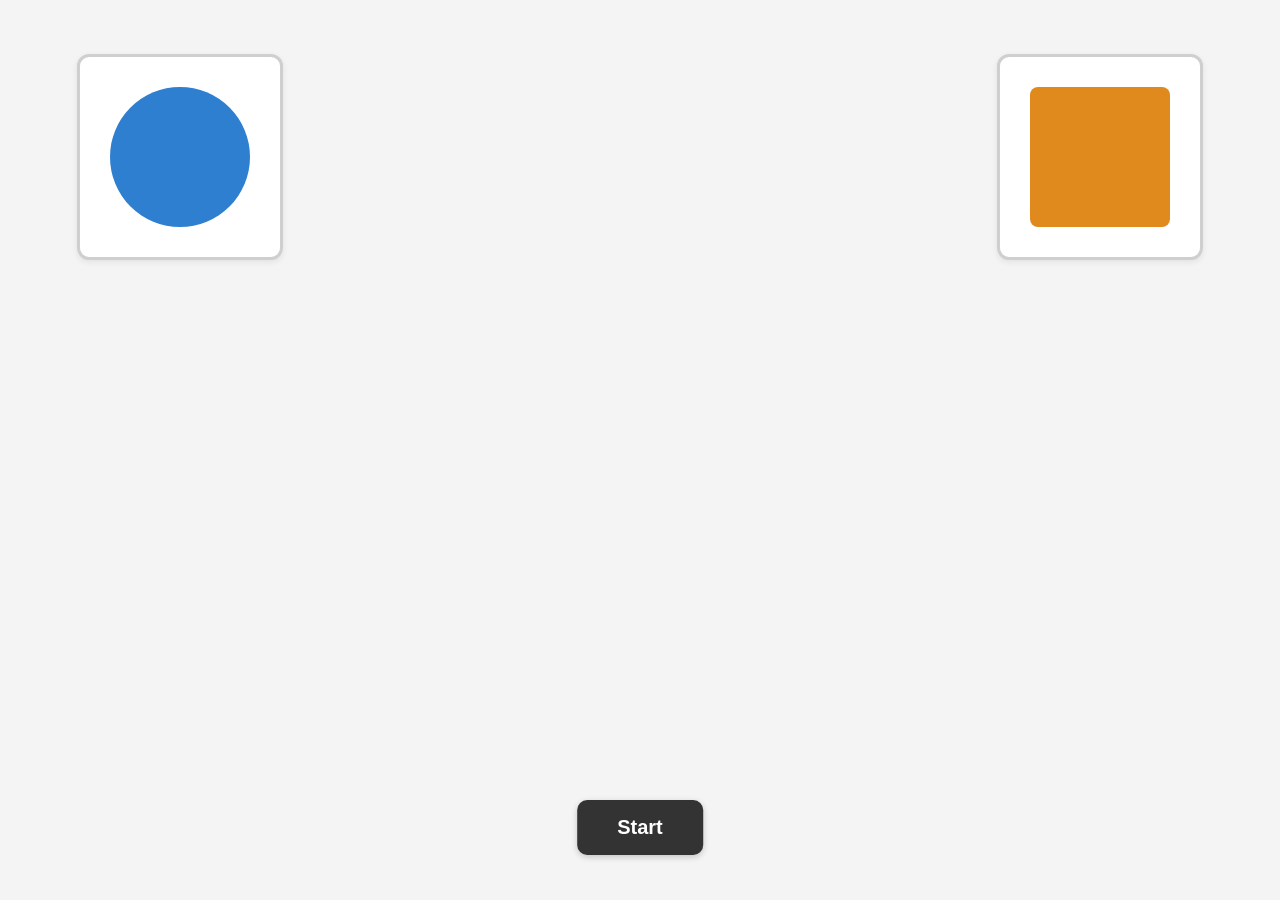
<file: test_harness.html>
<!DOCTYPE html>
<html><head><meta charset="UTF-8">
<script src="lib/jspsych/jspsych.js"></script>
<link href="lib/jspsych/jspsych.css" rel="stylesheet">
<link rel="stylesheet" href="style.css">
<script src="plugin-mouse-choice.js"></script>
</head><body><script>
window.addEventListener("DOMContentLoaded", function () {
  const jsPsych = initJsPsych({
    on_finish: function () { window.__data = jsPsych.data.get().values(); window.__done = true; }
  });
  jsPsych.run([{
    type: jsPsychMouseChoice,
    left_html:  '<div class="stim stim-circle" style="background:#2f7fd1;"></div>',
    right_html: '<div class="stim stim-square" style="background:#e08a1e;"></div>',
    left_id: "A", right_id: "B", correct_id: "A", reward_prob: 0.8,
    block: 0, start_label: "Start", feedback_duration: 200,
    time_normalize: true, normalized_points: 101
  }]);
});
</script></body></html>
</file>
<file: style.css>
/* =========================================================================
 * style.css  —  Layout for the mouse-tracking reversal task.
 * ========================================================================= */

html, body {
  margin: 0;
  padding: 0;
  height: 100%;
  background: #f4f4f4;
  font-family: -apple-system, Segoe UI, Roboto, Helvetica, Arial, sans-serif;
  color: #222;
}

/* jsPsych fills the viewport; give the stage a fixed, comparable geometry. */
.jspsych-content-wrapper { height: 100vh; }
.jspsych-content { max-width: none; width: 100%; }

/* ---- The trial stage ------------------------------------------------- */
.mc-stage {
  position: relative;
  width: 100vw;
  height: 100vh;
  overflow: hidden;
  cursor: default;
}

/* Choice targets sit in the top corners, mirror-imaged. */
.mc-target {
  position: absolute;
  top: 6vh;
  width: 200px;
  height: 200px;
  display: flex;
  align-items: center;
  justify-content: center;
  border: 3px solid #cfcfcf;
  border-radius: 12px;
  background: #ffffff;
  box-shadow: 0 2px 6px rgba(0,0,0,0.08);
  pointer-events: none;              /* enabled only while a trial is active */
  user-select: none;
}
.mc-left  { left: 6vw; }
.mc-right { right: 6vw; }

.mc-stage.mc-active .mc-target { pointer-events: auto; cursor: pointer; }
.mc-stage.mc-active .mc-target:hover { border-color: #7d7d7d; }

.mc-target.mc-chosen { border-color: #444; }

/* The two abstract stimuli. */
.stim { width: 140px; height: 140px; }
.stim-circle { border-radius: 50%; }
.stim-square { border-radius: 8px; }

/* Practice-only shapes (kept visually distinct from the task shapes). */
.stim-triangle {
  width: 0; height: 0;
  border-left: 78px solid transparent;
  border-right: 78px solid transparent;
  border-bottom: 135px solid #3aa657;   /* colour set inline per stimulus */
  background: transparent;
}
.stim-diamond {
  width: 120px; height: 120px;
  border-radius: 10px;
  transform: rotate(45deg);
}

/* ---- Start button ---------------------------------------------------- */
.mc-start {
  position: absolute;
  bottom: 5vh;
  left: 50%;
  transform: translateX(-50%);
  padding: 16px 40px;
  font-size: 20px;
  font-weight: 600;
  color: #fff;
  background: #333;
  border: none;
  border-radius: 10px;
  cursor: pointer;
  box-shadow: 0 2px 6px rgba(0,0,0,0.2);
}
.mc-start:hover { background: #111; }
.mc-hidden { display: none !important; }

/* ---- Feedback -------------------------------------------------------- */
.mc-feedback {
  position: absolute;
  top: 40vh;
  left: 50%;
  transform: translateX(-50%);
  font-size: 48px;
  font-weight: 700;
  min-height: 1.2em;
}
.mc-fb-reward   { color: #1f9d55; }
.mc-fb-noreward { color: #8a8a8a; }
.mc-fb-timeout  { color: #c0392b; font-size: 28px; }

/* ---- Misc ------------------------------------------------------------ */
.mc-blank { width: 100vw; height: 100vh; }

.instructions {
  max-width: 640px;
  margin: 8vh auto;
  line-height: 1.55;
  font-size: 18px;
  text-align: left;
}
.instructions h1, .instructions h2 { text-align: center; }
</file>
